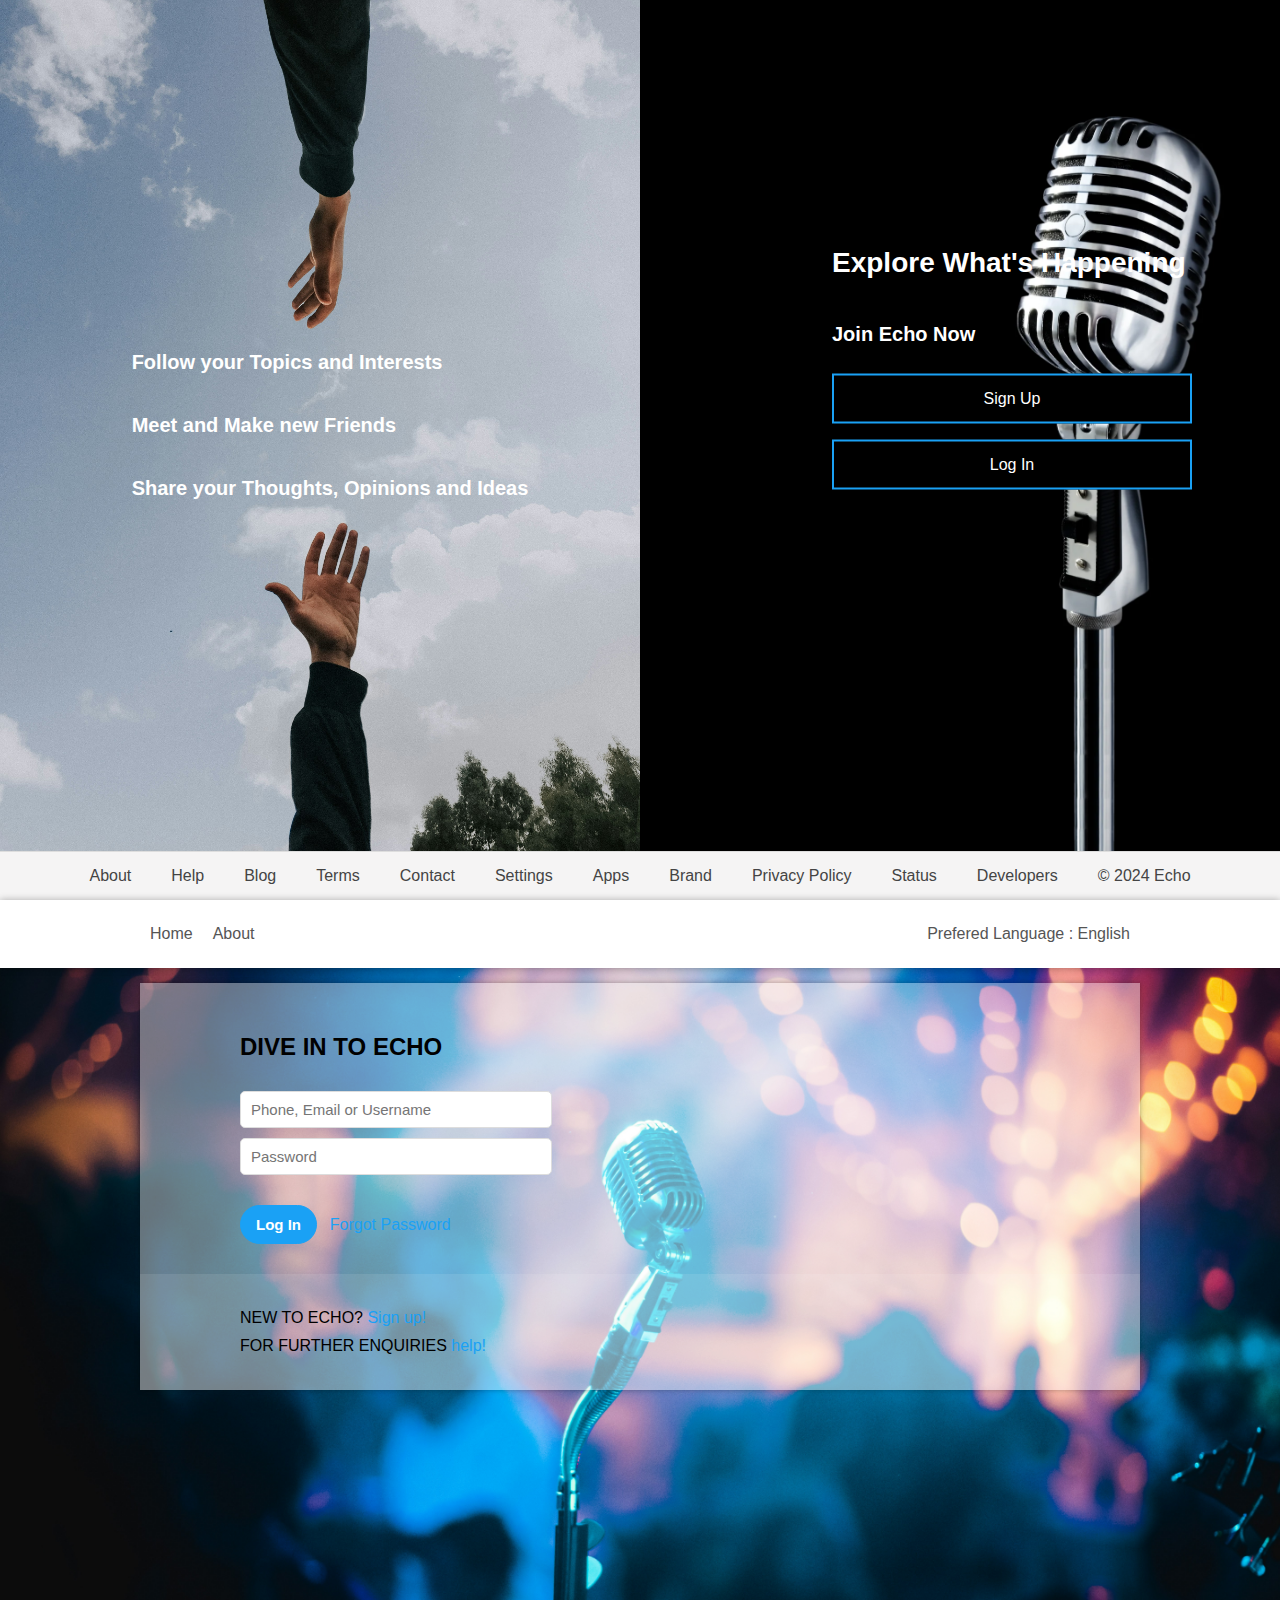
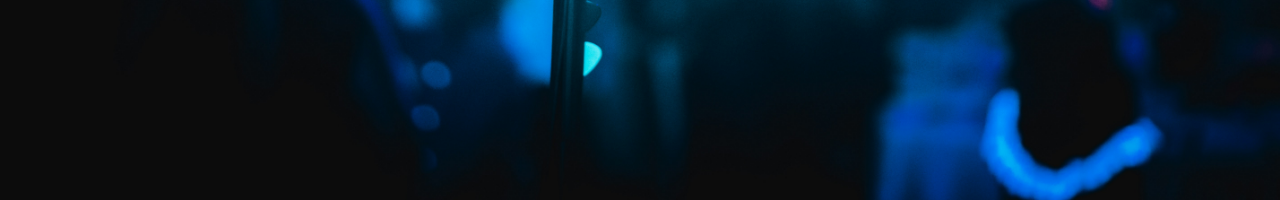
<file: index.html>
<!DOCTYPE html>
<html lang="en">
<head>
    <meta charset="UTF-8">
    <meta http-equiv="X-UA-Compatible" content="IE=edge">
    <meta name="viewport" content="width=device-width, initial-scale=1.0">
    <title>ECHO</title>
    <link rel="shortcut icon" href="images/echo.ico" type="image/x-icon">
    <link rel="stylesheet" href="https://cdnjs.cloudflare.com/ajax/libs/font-awesome/6.5.1/css/all.min.css" integrity="sha512-DTOQO9RWCH3ppGqcWaEA1BIZOC6xxalwEsw9c2QQeAIftl+Vegovlnee1c9QX4TctnWMn13TZye+giMm8e2LwA==" crossorigin="anonymous" referrerpolicy="no-referrer" />
    <link rel="stylesheet" href="style.css">

</head>
<body>
    <!-- main-page -->
    <section class="main-page">
        <!-- left -->
        <div class="left">
            <div class="left-content">
                <div>
                    <i class="fa fa-search"></i>
                    <h3 class="left-content-heading">Follow your Topics and Interests</h3>
                </div>
                <div>
                    <i class="fa fa-user-friends"></i>
                    <h3 class="left-content-heading">Meet and Make new Friends</h3>
                </div>
                <div>
                    <i class="fa fa-comment"></i>
                    <h3 class="left-content-heading">Share your Thoughts, Opinions and Ideas</h3>
                </div>
            </div>
        </div>
        <!-- end of left -->
        <div class="right">
            <div class="right-content">
                <div class="middle-content">
                    <i class="fas fa-microphone"></i>
                    <h1>Explore What's Happening</h1>
                    <h4>Join Echo Now</h4>
                    <button type="button" class="sign-up main-btn">Sign Up</button>
                    <button type="button" class="log-in main-btn">Log In</button>
                </div>

            </div>
        </div>



        <!-- Footer -->
        <footer class="main-page-footer">
            <ul>
                <li><a href="#">About</a></li>
                <li><a href="#">Help</a></li>
                <li><a href="#">Blog</a></li>
                <li><a href="#">Terms</a></li>
                <li><a href="#">Contact</a></li>
                <li><a href="#">Settings</a></li>
                <li><a href="#">Apps</a></li>
                <li><a href="#">Brand</a></li>
                <li><a href="#">Privacy Policy</a></li>
                <li><a href="#">Status</a></li>
                <li><a href="#">Developers</a></li>
                <li><a href="#">&copy; 2024 Echo</a></li>
            </ul>

        </footer>
    </section>

    <!-- End of Main Page -->

    <!-- Log In Page -->
    <section class="login-page">
        <nav class="login-page-nav">
            <ul>
                <li class="brand">
                    <a href="#">
                        <i class="fas fa-microphone"></i> Home</a>
                </li>
                <li><a href ="#">About</a></li>
                <li><a href ="#">Prefered Language : English</a></li>
            </ul>
        </nav>

        <div class="login">
            <div class="login-content">
                <h2>DIVE IN TO ECHO</h2>
                <form class="login-form">
                    <input type="text" placeholder="Phone, Email or Username"/>
                    <input type="password" placeholder="Password"/>

                    <div>
                        <button type="button" class="login-form-btn">
                            Log In 
                        </button>
                        <a href="#">Forgot Password</a>
                    </div>
                </form>
            </div>
            <footer class="login-footer">
                <p>NEW TO ECHO? <a href="#">Sign up!</a></p>
                <p>FOR FURTHER ENQUIRIES <a href="#">help!</a></p>
            </footer>
        </div>
    </section>

    <!-- End of Login Page -->
    <script src="script.js"></script>

</body>
</html>
</file>
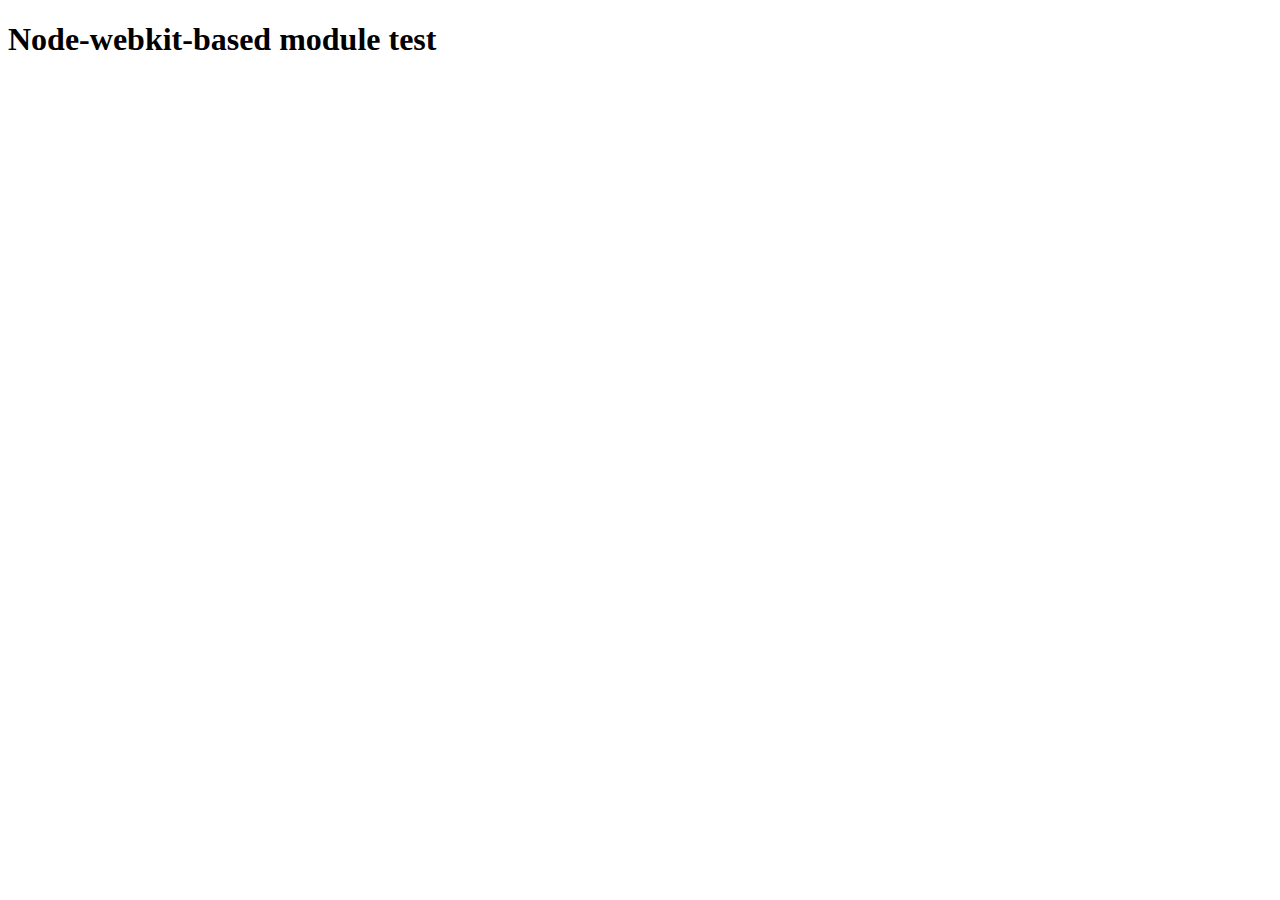
<file: ECHOFIED/node_modules/@mapbox/node-pre-gyp/lib/util/nw-pre-gyp/index.html>
<!doctype html>
<html>
<head>
<meta charset="utf-8">
<title>Node-webkit-based module test</title>
<script>
function nwModuleTest(){
   var util = require('util');
   var moduleFolder = require('nw.gui').App.argv[0];
   try {
      require(moduleFolder);
   } catch(e) {
      if( process.platform !== 'win32' ){
         util.log('nw-pre-gyp error:');
         util.log(e.stack);
      }
      process.exit(1);
   }
   process.exit(0);
}
</script>
</head>
<body onload="nwModuleTest()">
<h1>Node-webkit-based module test</h1>
</body>
</html>
</file>
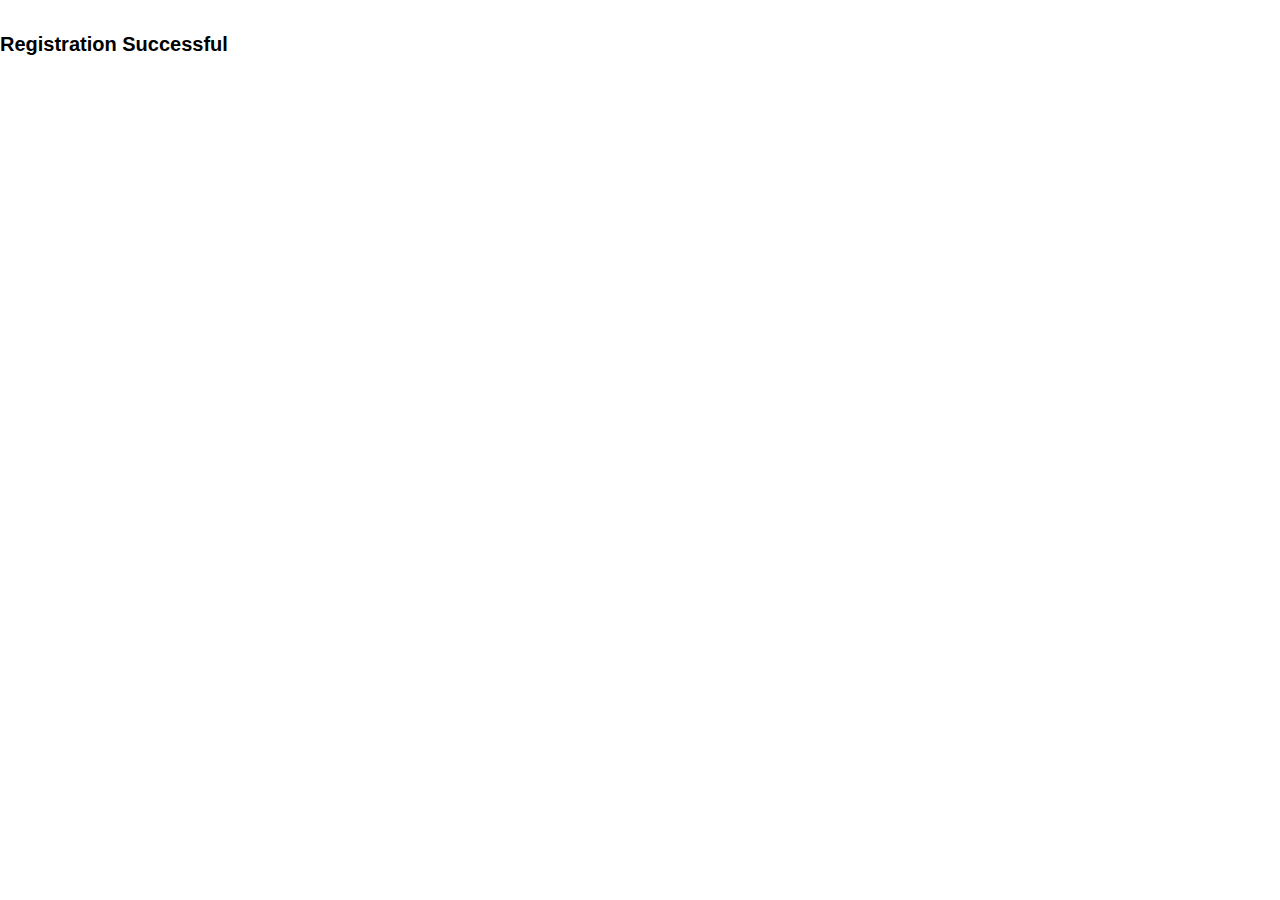
<file: ECHOFIED/src/public/home.html>
<!DOCTYPE html>
<html lang="en">
<head>
    <meta charset="UTF-8">
    <meta http-equiv="X-UA-Compatible" content="IE=edge">
    <meta name="viewport" content="width=device-width, initial-scale=1.0">
    <title>ECHO</title>
    <link rel="shortcut icon" href="images/echo.ico" type="image/x-icon">
    <link rel="stylesheet" href="https://cdnjs.cloudflare.com/ajax/libs/font-awesome/6.5.1/css/all.min.css" integrity="sha512-DTOQO9RWCH3ppGqcWaEA1BIZOC6xxalwEsw9c2QQeAIftl+Vegovlnee1c9QX4TctnWMn13TZye+giMm8e2LwA==" crossorigin="anonymous" referrerpolicy="no-referrer" />
    <link rel="stylesheet" href="style.css">
</head>
<body>
    <br>
    <br>
    <br>
    <div class="container">
        <div class="row">
            <div class="col-md-3"></div>
            <div class="col-mod-6 main">
                <h1>Registration Successful</h1>
            </div>
        </div>
    </div>
    
</body>
</html>
</file>
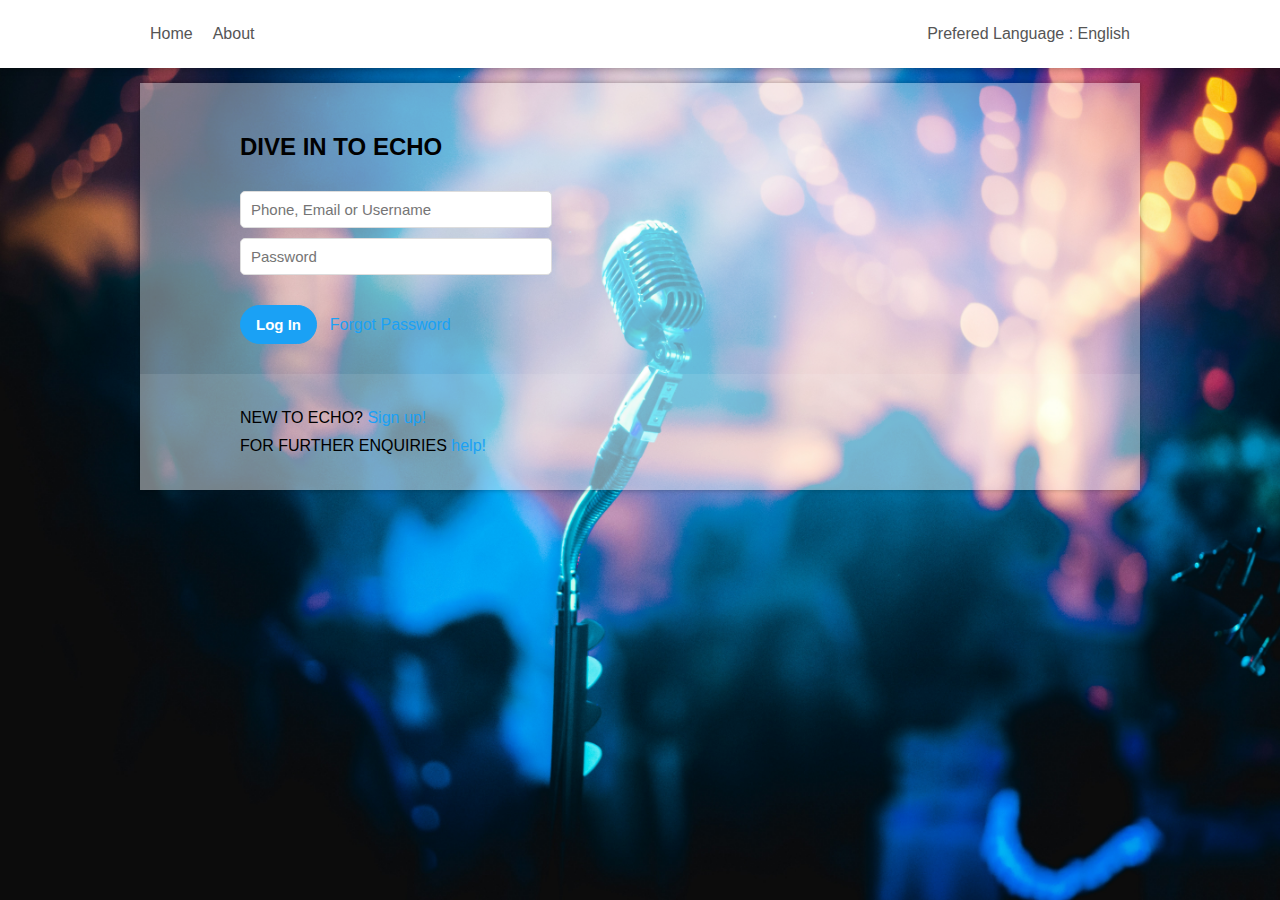
<file: ECHOFIED/src/public/loginn.html>
<!-- Log In Page -->

    <!DOCTYPE html>
    <html lang="en">
    <head>
        <meta charset="UTF-8">
        <meta http-equiv="X-UA-Compatible" content="IE=edge">
        <meta name="viewport" content="width=device-width, initial-scale=1.0">
        <title>ECHO</title>
        <link rel="shortcut icon" href="images/echo.ico" type="image/x-icon">
        <link rel="stylesheet" href="https://cdnjs.cloudflare.com/ajax/libs/font-awesome/6.5.1/css/all.min.css" integrity="sha512-DTOQO9RWCH3ppGqcWaEA1BIZOC6xxalwEsw9c2QQeAIftl+Vegovlnee1c9QX4TctnWMn13TZye+giMm8e2LwA==" crossorigin="anonymous" referrerpolicy="no-referrer" />
        <link rel="stylesheet" href="style.css">
    
    </head>
    <body>
        <section class="login-page">
            <nav class="login-page-nav">
                <ul>
                    <li class="brand">
                        <a href="#">
                            <i class="fas fa-microphone"></i> Home</a>
                    </li>
                    <li><a href ="#">About</a></li>
                    <li><a href ="#">Prefered Language : English</a></li>
                </ul>
            </nav>
    
            <div class="login">
                <div class="login-content">
                    <h2>DIVE IN TO ECHO</h2>
                    <form class="login-form" action="/loginn" method="POST">
                        <input type="text" placeholder="Phone, Email or Username" name="email" />
                        <input type="password" placeholder="Password" name="password" />
    
                        <div>
                            <button type="submit" class="login-form-btn">
                                Log In 
                            </button>
                            <a href="#">Forgot Password</a>
                        </div>
                    </form>
                </div>
                <footer class="login-footer">
                    <p>NEW TO ECHO? <a href="signupp.html">Sign up!</a></p>
                    <p>FOR FURTHER ENQUIRIES <a href="#">help!</a></p>
                </footer>
            </div>
        </section>
    
        <!-- End of Login Page -->
        
    
    </body>
    </html>
</file>
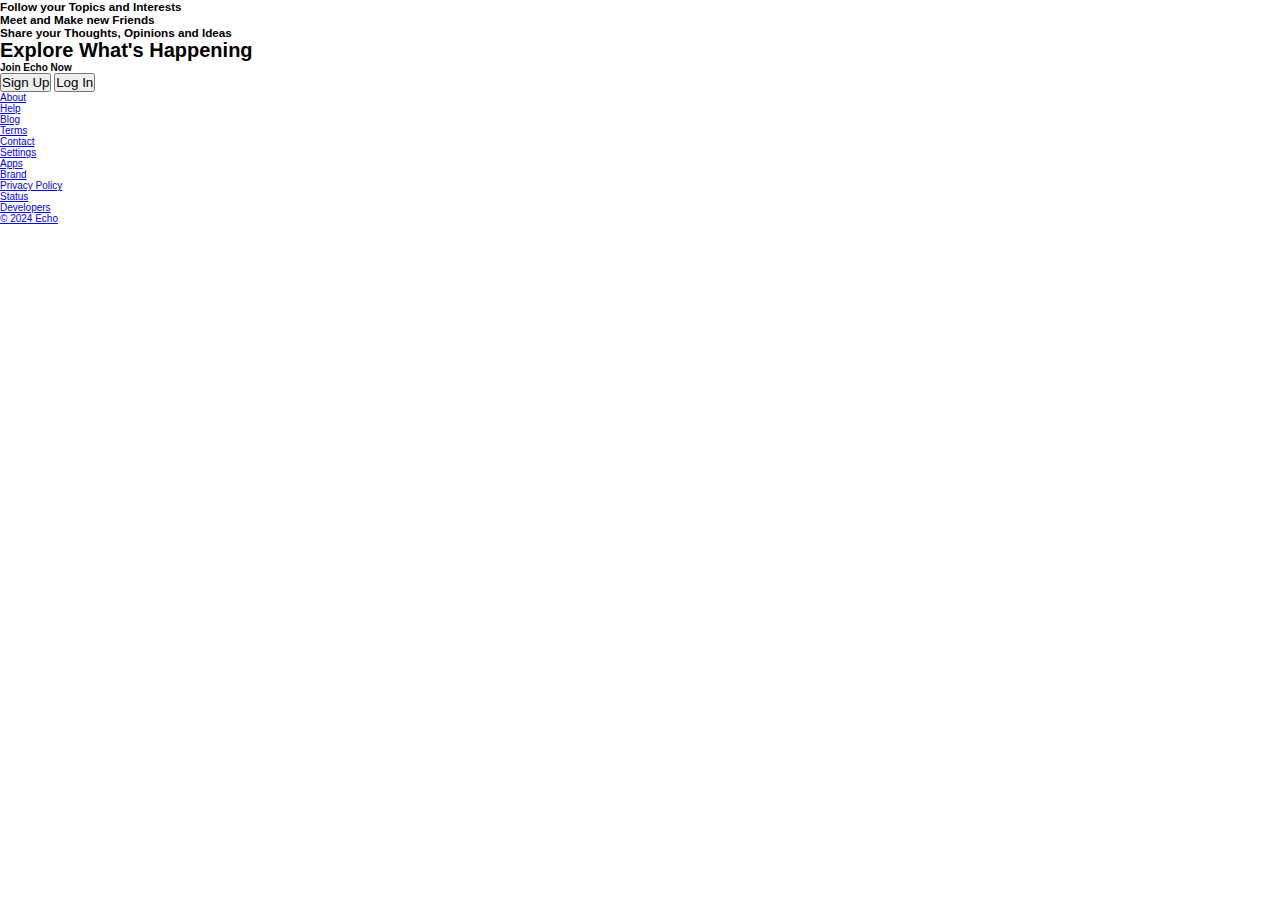
<file: ECHOFIED/src/public/main.html>
<!DOCTYPE html>
<html lang="en">
<head>
    <meta charset="UTF-8">
    <meta http-equiv="X-UA-Compatible" content="IE=edge">
    <meta name="viewport" content="width=device-width, initial-scale=1.0">
    <title>ECHO</title>
    <link rel="shortcut icon" href="images/echo.ico" type="image/x-icon">
    <link rel="stylesheet" href="https://cdnjs.cloudflare.com/ajax/libs/font-awesome/6.5.1/css/all.min.css" integrity="sha512-DTOQO9RWCH3ppGqcWaEA1BIZOC6xxalwEsw9c2QQeAIftl+Vegovlnee1c9QX4TctnWMn13TZye+giMm8e2LwA==" crossorigin="anonymous" referrerpolicy="no-referrer" />
    <link rel="stylesheet" href="style.css">

</head>
<body>
    <!-- main-page -->
    <section class="main-page">
        <!-- left -->
        <div class="left">
            <div class="left-content">
                <div>
                    <i class="fa fa-search"></i>
                    <h3 class="left-content-heading">Follow your Topics and Interests</h3>
                </div>
                <div>
                    <i class="fa fa-user-friends"></i>
                    <h3 class="left-content-heading">Meet and Make new Friends</h3>
                </div>
                <div>
                    <i class="fa fa-comment"></i>
                    <h3 class="left-content-heading">Share your Thoughts, Opinions and Ideas</h3>
                </div>
            </div>
        </div>
        <!-- end of left -->
        <div class="right">
            <div class="right-content">
                <div class="middle-content">
                    <i class="fas fa-microphone"></i>
                    <h1>Explore What's Happening</h1>
                    <h4>Join Echo Now</h4>
                    <button type="button" class="sign-up main-btn">Sign Up</button>
                    <button type="button" class="log-in main-btn">Log In</button>
                </div>

            </div>
        </div>



        <!-- Footer -->
        <footer class="main-page-footer">
            <ul>
                <li><a href="#">About</a></li>
                <li><a href="#">Help</a></li>
                <li><a href="#">Blog</a></li>
                <li><a href="#">Terms</a></li>
                <li><a href="#">Contact</a></li>
                <li><a href="#">Settings</a></li>
                <li><a href="#">Apps</a></li>
                <li><a href="#">Brand</a></li>
                <li><a href="#">Privacy Policy</a></li>
                <li><a href="#">Status</a></li>
                <li><a href="#">Developers</a></li>
                <li><a href="#">&copy; 2024 Echo</a></li>
            </ul>

        </footer>
    </section>
</body>
</html>    

    <!-- End of Main Page -->
</file>
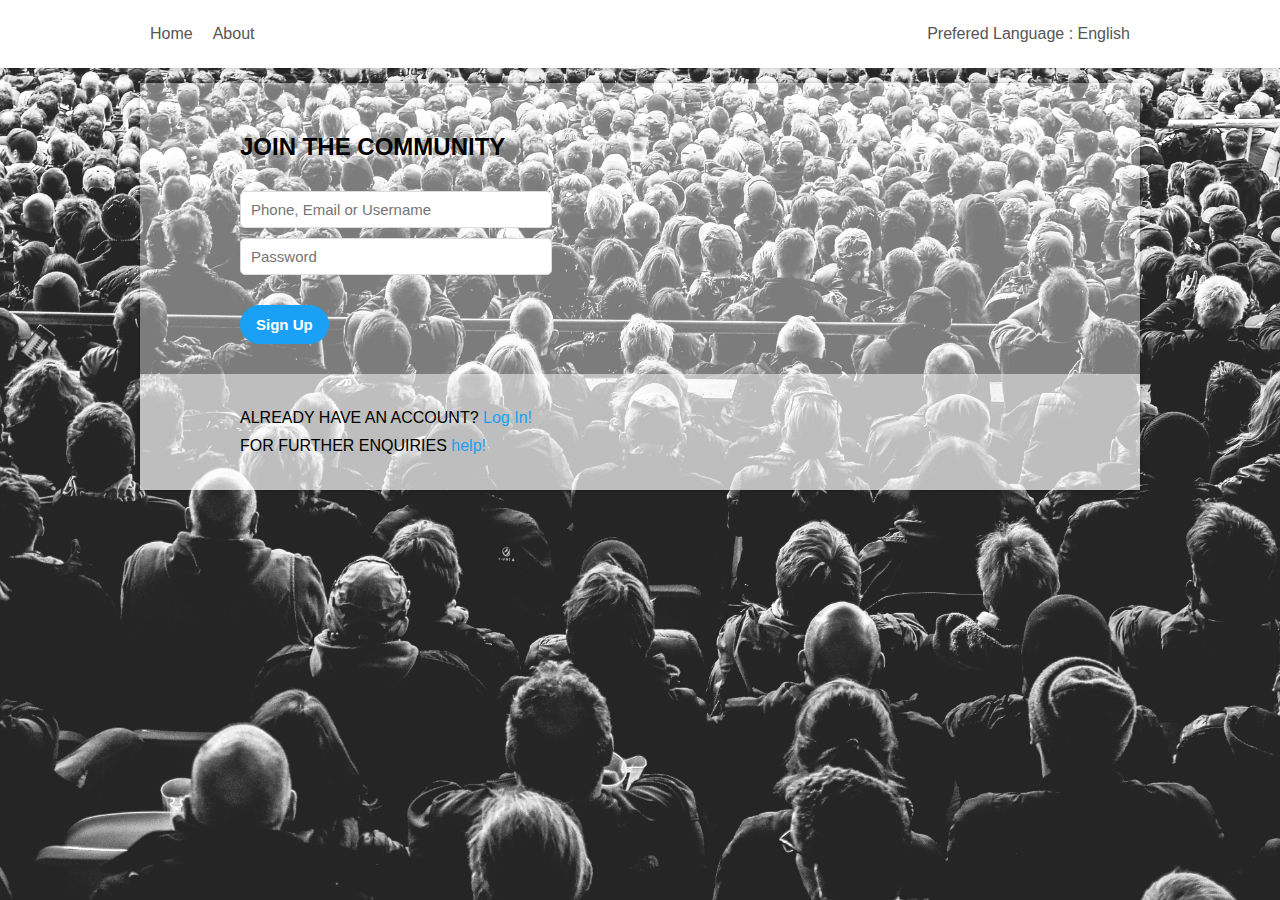
<file: ECHOFIED/src/public/signupp.html>
<!-- Signup Page -->

    <!DOCTYPE html>
    <html lang="en">
    <head>
        <meta charset="UTF-8">
        <meta http-equiv="X-UA-Compatible" content="IE=edge">
        <meta name="viewport" content="width=device-width, initial-scale=1.0">
        <title>ECHO</title>
        <link rel="shortcut icon" href="images/echo.ico" type="image/x-icon">
        <link rel="stylesheet" href="https://cdnjs.cloudflare.com/ajax/libs/font-awesome/6.5.1/css/all.min.css" integrity="sha512-DTOQO9RWCH3ppGqcWaEA1BIZOC6xxalwEsw9c2QQeAIftl+Vegovlnee1c9QX4TctnWMn13TZye+giMm8e2LwA==" crossorigin="anonymous" referrerpolicy="no-referrer" />
        <link rel="stylesheet" href="style.css">
    
    </head>
    <body>
        <section class="signup-page">
            <nav class="signup-page-nav">
                <ul>
                    <li class="brand">
                        <a href="#">
                            <i class="fas fa-microphone"></i> Home</a>
                    </li>
                    <li><a href ="#">About</a></li>
                    <li><a href ="#">Prefered Language : English</a></li>
                </ul>
            </nav>
    
            <div class="signup">
                <div class="signup-content">
                    <h2>JOIN THE COMMUNITY</h2>
                    <form id="signup-form" class="signup-form">
                        <input type="text" id="email" name="email" placeholder="Phone, Email or Username"/>
                        <input type="password" id="password" name="password" placeholder="Password"/>
                        <div>
                            <button type="button" id="signup-btn" class="signup-form-btn">Sign Up</button>
                        </div>
                    </form>
                </div>
                <footer class="signup-footer">
                    <p>ALREADY HAVE AN ACCOUNT? <a href="#">Log In!</a></p>
                    <p>FOR FURTHER ENQUIRIES <a href="#">help!</a></p>
                </footer>
            </div>
        </section>
    
        <!-- End of Login Page -->
        <script>
            document.getElementById('signup-btn').addEventListener('click', async () => {
                const email = document.getElementById('email').value;
                const password = document.getElementById('password').value;
    
                const response = await fetch('/signupp', {
                    method: 'POST',
                    headers: {
                        'Content-Type': 'application/json'
                    },
                    body: JSON.stringify({ email, password })
                });
    
                const result = await response.text();
                alert(result); // Show the result returned from the server
            });
        </script>
    </body>
    </html>
</file>
<file: style.css>
*{
   margin: 0;
   padding: 0;
   font-family: "Poppins", sans-serif;
   outline: none;

}

html {
   font-size: 62.5%;
}
body {
   background-color: #fff;

}
/*main-page*/
.main-page {
   width: 100%;
   height: 100vh;
   display: grid;
   grid-template-columns: repeat(2, 1fr);
   grid-template-rows: 1fr min-content;
}

/* left */
.left {
   grid-column: 1 / 2;
   grid-row: 1 / 2;
   background-image: url(images/main_page.jpg);
   background-size: cover;
   background-position: center;
   display: flex;
   justify-content: center;
   align-items: center; 
}
.left-content div {
   display: flex;
   align-items: center;
   margin: 4rem;
   color: #fff;
}


.left-content i {
   font-size: 3rem;
   margin-right: 2rem;
}

.left-content-heading{
   font-size: 2rem;
}

/* right */
.right {
   grid-column: 2 / 4;
   grid-row: 1 / 2;
   background-image: url(images/main.jpg);
   background-size: cover;
   background-position: center;

}

.right-content-form {
   display: flex;
   justify-content: center;
   margin-top: 3rem;
}

.right-content-form div {
   position: relative;
}

.right-content-form input {
   width: 20rem;
   height: 4.5rem;
   margin-right: 1rem;
   font-size: 1.6rem;
   padding: 0 1rem;
   border: 0.1rem solid #ddd;
   border-radius: 0.5rem;
   background-color: #fff;
   transition: background-color 0.3s;
}

.right-content-form input:focus {
   background-color: #d9ebf7;
}

.right-content-form label {
   position: absolute;
   top: 5.5rem;
   left: 0;
   font-size: 1.6rem;
   font-weight: 300;
   color: #a7a6a6;
}

.btn-top {
   width:  8rem;
   background-color: #fff;
   color: #1aa1f5;
   border: 0.1rem solid #1aa1f5;
   border-radius: 3rem;
   font-size: 1.4rem;
   font-weight: bold;
   cursor: pointer;
   transition: background-color 0.3s;
}

.btn-top:hover {
   background-color: #d9ebf7;

}



.middle-content {
   position: absolute;
   top: 40%;
   left: 85%;
   transform: translate(-50%, -50%);
   display: flex;
   flex-direction: column;
   width: 40%;
}

.middle-content i {
   font-size: 4rem;
   color: #1aa1f5;
   margin-bottom: 2rem;
}

.middle-content h1 {
   font-size: 2.8rem;
   margin-bottom: 4rem;
   line-height: 4rem;
   color: #fff;
}

.middle-content h4 {
   font-size: 2rem;
   margin-bottom: 2rem;
   color: #fff;
}

.middle-content button {
   margin: 0.8rem 0;
   padding: 0.5rem;
   border: 0.2rem solid #1aa1f5;
   width: 36rem;
   height: 5rem;
   border-radius: 0;
   font-size: 1.6rem;
   cursor: pointer;
   transition: background-color 0.3s;
}

.sign-up {
   background-color: #000;
   color: #fff;
}

.sign-up:hover {
   background-color: #0f5d8d;

}


.log-in {
   background-color: #000;
   color: #fff;
}
.log-in:hover {
   background-color: #0f5d8d;
}


/* footer */

.main-page-footer {
   grid-column: 1 / -1;
   grid-row: 2 / -1;
   background-color: #f5f4f4;
   padding: 1.5rem;
   border-top: 0.1rem solid #ddd;
}

.main-page-footer ul {
   display: flex;
   justify-content: center;
   list-style: none;

}

.main-page-footer a {
   font-size: 1.6rem;
   margin: 0 2rem;
   text-decoration: none;
   color: #444;
   font-weight: 300;
}



/* Login-Page */

.login-page{
   width: 100%;
   height: 100vh;
   background-image: url(images/login.jpg);
   background-size: cover;
   background-position: center;
   display: grid;
   grid-template-columns: minmax(5rem, 1fr) 2fr minmax(5rem, 1fr);
   grid-template-rows: repeat(2, min-content) 1fr;
   grid-row-gap: 1.5rem;
}

.login-page-nav{
   grid-column: 1 / -1;
   grid-row: 1 / 2;
   background-color: #fff;
   padding: 2.5rem 0;
   box-shadow: 0 0 0.7rem rgba(0, 0, 0, 0.3);

}

.login-page-nav ul {
   width: 100rem;
   margin: auto;
   display: flex;
   align-items: flex-end;
   list-style: none;
}

.login-page-nav li {
   margin: 0 1rem;
   position: relative;
}

.login-page-nav li:last-child {
   margin-left: auto;
}

.login-page-nav li::after {
   content: "";
   width: 100%;
   height: 0.4rem;
   background-color: #1aa1f5;
   position: absolute;
   bottom: -2.5rem;
   left: 0;
   opacity: 0;
   transition: opacity 0.3s;
}

.login-page-nav li:hover::after {
   opacity: 1;
}

.login-page-nav a {
   font-size: 1.6rem;
   text-decoration: none;
   color: #555;
   transition: color 0.3s;
}

.login-page-nav li:hover a {
   color: #1aa1f5;
}

.login-page-nav i {
   color: #1aa1f5;
   font-size: 1.6rem;
}

.login {
   grid-column: 2 / 3;
   grid-row: 2 / 3;
   background-color:rgba(255, 255, 255, 0.4);;
   width: 100rem;
   display: grid;
   grid-template-columns: 10rem 8fr;
   grid-template-rows: 2fr 1fr;
   box-shadow: 0 0 0.5rem rgba(0, 0, 0, 0.3);
}

.login-content {
   grid-column: 2 / -1;
   grid-row: 1 / 2;
   padding: 5rem 0 1rem 0;  
}

.login-content h2 {
   font-size: 2.4rem;
   margin-bottom: 3rem;
   color: #000;

}

.login-form {
   display: flex;
   flex-direction: column;
}

.login-form input:not(.login-form-checkbox) {
   width: 30rem;
   height: 3.5rem;
   margin-bottom: 1rem;
   border: 0.1rem solid #ddd;
   border-radius: 0.5rem;
   padding-left: 1rem;
   font-size: 1.5rem;
   transition: background-color 0.3s;
}

.login-form input:focus {
   background-color: #d9ebf7;
}

.login-form div {
   margin-top: 2rem;
}

.login-form button {
   padding: 1rem 1.5rem;
   background-color: #1aa1f5;
   color: #fff;
   border-radius: 4rem;
   border: 0.1rem solid #1aa1f5;
   font-size: 1.5rem;
   font-weight: bold;
   margin-right: 1rem;
   cursor: pointer;
}

.login-form a {
   text-decoration: none;
   font-size: 1.6rem;
   color: #1aa1f5;
}

.login .login-footer {
   grid-column: 1 / -1;
   grid-row: 2 / -1;
   background-color: rgba(255, 255, 255, 0.1);
   padding-left: 100px;
   display: flex;
   flex-direction: column;
   justify-content: center;
   margin-top: 2rem;
}

.login-footer p {
   font-size: 1.6rem;
   font-weight: 300;
   margin: 0.5rem 0;
   color: #000;
}

.login-footer a {
   text-decoration: none;
   color: #1aa1f5;
}
</file>
<file: ECHOFIED/src/public/style.css>
*{
   margin: 0;
   padding: 0;
   font-family: "Poppins", sans-serif;
   outline: none;

}

html {
   font-size: 62.5%;
}
body {
   background-color: #fff;

}

/* Login-Page */

.login-page{
   width: 100%;
   height: 100vh;
   background-image: url(images/login.jpg);
   background-size: cover;
   background-position: center;
   display: grid;
   grid-template-columns: minmax(5rem, 1fr) 2fr minmax(5rem, 1fr);
   grid-template-rows: repeat(2, min-content) 1fr;
   grid-row-gap: 1.5rem;
}

.login-page-nav{
   grid-column: 1 / -1;
   grid-row: 1 / 2;
   background-color: #fff;
   padding: 2.5rem 0;
   box-shadow: 0 0 0.7rem rgba(0, 0, 0, 0.3);

}

.login-page-nav ul {
   width: 100rem;
   margin: auto;
   display: flex;
   align-items: flex-end;
   list-style: none;
}

.login-page-nav li {
   margin: 0 1rem;
   position: relative;
}

.login-page-nav li:last-child {
   margin-left: auto;
}

.login-page-nav li::after {
   content: "";
   width: 100%;
   height: 0.4rem;
   background-color: #1aa1f5;
   position: absolute;
   bottom: -2.5rem;
   left: 0;
   opacity: 0;
   transition: opacity 0.3s;
}

.login-page-nav li:hover::after {
   opacity: 1;
}

.login-page-nav a {
   font-size: 1.6rem;
   text-decoration: none;
   color: #555;
   transition: color 0.3s;
}

.login-page-nav li:hover a {
   color: #1aa1f5;
}

.login-page-nav i {
   color: #1aa1f5;
   font-size: 1.6rem;
}

.login {
   grid-column: 2 / 3;
   grid-row: 2 / 3;
   background-color:rgba(255, 255, 255, 0.4);;
   width: 100rem;
   display: grid;
   grid-template-columns: 10rem 8fr;
   grid-template-rows: 2fr 1fr;
   box-shadow: 0 0 0.5rem rgba(0, 0, 0, 0.3);
}

.login-content {
   grid-column: 2 / -1;
   grid-row: 1 / 2;
   padding: 5rem 0 1rem 0;  
}

.login-content h2 {
   font-size: 2.4rem;
   margin-bottom: 3rem;
   color: #000;

}

.login-form {
   display: flex;
   flex-direction: column;
}

.login-form input:not(.login-form-checkbox) {
   width: 30rem;
   height: 3.5rem;
   margin-bottom: 1rem;
   border: 0.1rem solid #ddd;
   border-radius: 0.5rem;
   padding-left: 1rem;
   font-size: 1.5rem;
   transition: background-color 0.3s;
}

.login-form input:focus {
   background-color: #d9ebf7;
}

.login-form div {
   margin-top: 2rem;
}

.login-form button {
   padding: 1rem 1.5rem;
   background-color: #1aa1f5;
   color: #fff;
   border-radius: 4rem;
   border: 0.1rem solid #1aa1f5;
   font-size: 1.5rem;
   font-weight: bold;
   margin-right: 1rem;
   cursor: pointer;
}

.login-form a {
   text-decoration: none;
   font-size: 1.6rem;
   color: #1aa1f5;
}

.login .login-footer {
   grid-column: 1 / -1;
   grid-row: 2 / -1;
   background-color: rgba(255, 255, 255, 0.1);
   padding-left: 100px;
   display: flex;
   flex-direction: column;
   justify-content: center;
   margin-top: 2rem;
}

.login-footer p {
   font-size: 1.6rem;
   font-weight: 300;
   margin: 0.5rem 0;
   color: #000;
}

.login-footer a {
   text-decoration: none;
   color: #1aa1f5;
}



/* signup-Page */

.signup-page{
   width: 100%;
   height: 100vh;
   background-image: url(images/davide-ragusa-gcDwzUGuUoI-unsplash.jpg);
   background-size: cover;
   background-position: center;
   display: grid;
   grid-template-columns: minmax(5rem, 1fr) 2fr minmax(5rem, 1fr);
   grid-template-rows: repeat(2, min-content) 1fr;
   grid-row-gap: 1.5rem;
}

.signup-page-nav{
   grid-column: 1 / -1;
   grid-row: 1 / 2;
   background-color: #fff;
   padding: 2.5rem 0;
   box-shadow: 0 0 0.7rem rgba(0, 0, 0, 0.3);

}

.signup-page-nav ul {
   width: 100rem;
   margin: auto;
   display: flex;
   align-items: flex-end;
   list-style: none;
}

.signup-page-nav li {
   margin: 0 1rem;
   position: relative;
}

.signup-page-nav li:last-child {
   margin-left: auto;
}

.signup-page-nav li::after {
   content: "";
   width: 100%;
   height: 0.4rem;
   background-color: #1aa1f5;
   position: absolute;
   bottom: -2.5rem;
   left: 0;
   opacity: 0;
   transition: opacity 0.3s;
}

.signup-page-nav li:hover::after {
   opacity: 1;
}

.signup-page-nav a {
   font-size: 1.6rem;
   text-decoration: none;
   color: #555;
   transition: color 0.3s;
}

.signup-page-nav li:hover a {
   color: #1aa1f5;
}

.signup-page-nav i {
   color: #1aa1f5;
   font-size: 1.6rem;
}

.signup {
   grid-column: 2 / 3;
   grid-row: 2 / 3;
   background-color:rgba(255, 255, 255, 0.4);;
   width: 100rem;
   display: grid;
   grid-template-columns: 10rem 8fr;
   grid-template-rows: 2fr 1fr;
   box-shadow: 0 0 0.5rem rgba(0, 0, 0, 0.3);
}

.signup-content {
   grid-column: 2 / -1;
   grid-row: 1 / 2;
   padding: 5rem 0 1rem 0;  
}

.signup-content h2 {
   font-size: 2.4rem;
   margin-bottom: 3rem;
   color: #000;

}

.signup-form {
   display: flex;
   flex-direction: column;
}

.signup-form input:not(.login-form-checkbox) {
   width: 30rem;
   height: 3.5rem;
   margin-bottom: 1rem;
   border: 0.1rem solid #ddd;
   border-radius: 0.5rem;
   padding-left: 1rem;
   font-size: 1.5rem;
   transition: background-color 0.3s;
}

.signup-form input:focus {
   background-color: #d9ebf7;
}

.signup-form div {
   margin-top: 2rem;
}

.signup-form button {
   padding: 1rem 1.5rem;
   background-color: #1aa1f5;
   color: #fff;
   border-radius: 4rem;
   border: 0.1rem solid #1aa1f5;
   font-size: 1.5rem;
   font-weight: bold;
   margin-right: 1rem;
   cursor: pointer;
}

.signup-form a {
   text-decoration: none;
   font-size: 1.6rem;
   color: #1aa1f5;
}

.signup .signup-footer {
   grid-column: 1 / -1;
   grid-row: 2 / -1;
   background-color: rgba(255, 255, 255, 0.5);
   padding-left: 100px;
   display: flex;
   flex-direction: column;
   justify-content: center;
   margin-top: 2rem;
}

.signup-footer p {
   font-size: 1.6rem;
   font-weight: 300;
   margin: 0.5rem 0;
   color: #000;
}

.signup-footer a {
   text-decoration: none;
   color: #1aa1f5;
}
</file>
